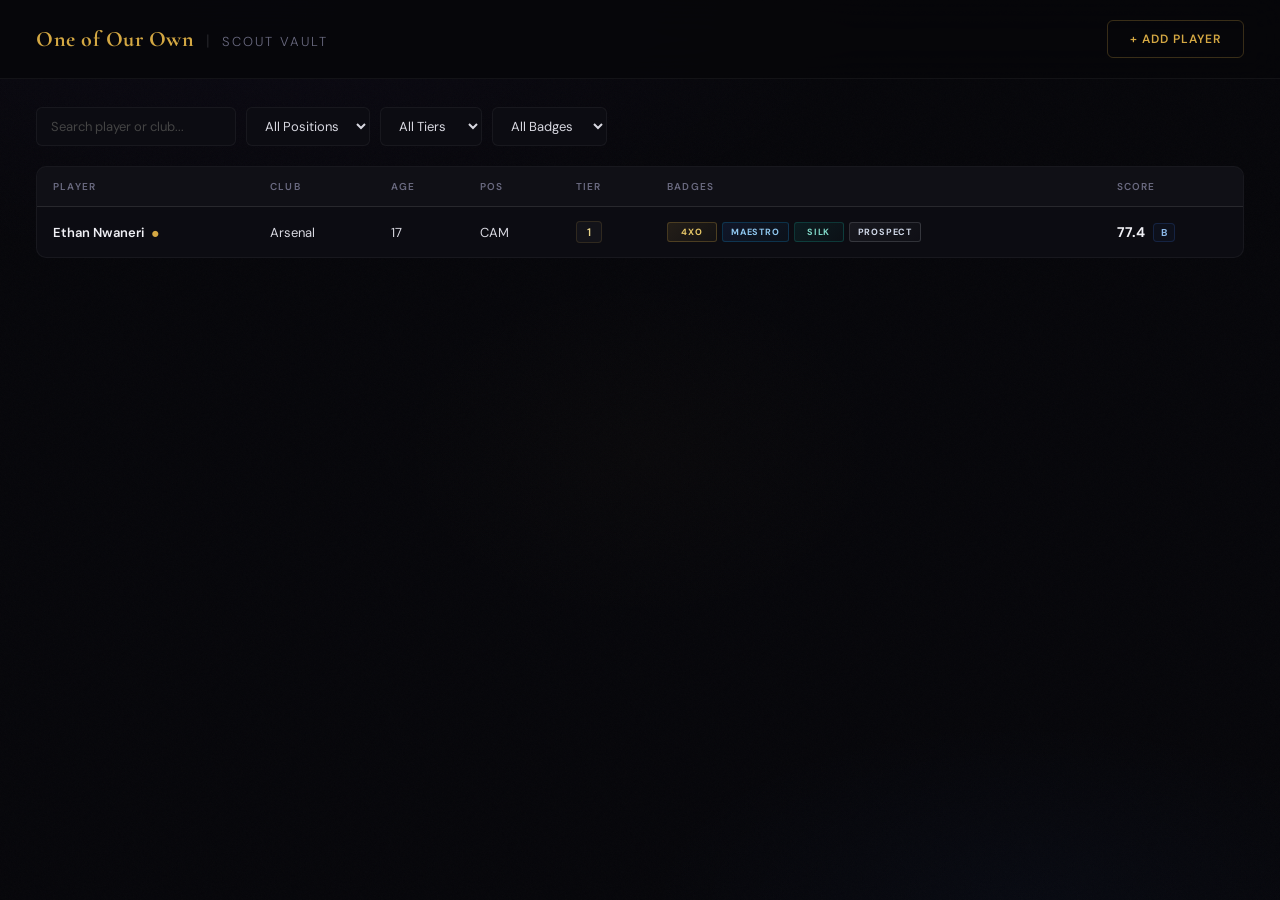
<file: public/index.html>
<!DOCTYPE html>
<html lang="en">
<head>
<meta charset="UTF-8">
<meta name="viewport" content="width=device-width, initial-scale=1.0">
<title>Scout Vault | One of Our Own</title>
<link rel="preconnect" href="https://fonts.googleapis.com">
<link href="https://fonts.googleapis.com/css2?family=Cormorant+Garamond:ital,wght@0,400;0,600;0,700;1,400&family=DM+Sans:wght@300;400;500;600;700&family=Noto+Serif+JP:wght@400;700&display=swap" rel="stylesheet">
<style>
*,*::before,*::after{box-sizing:border-box;margin:0;padding:0}
:root{--bg:#06060a;--surface:#0c0c12;--card:#0e0e16;--elevated:#121220;--text:#d8d8e0;--text-bright:#f0f0f5;--muted:#6a6a80;--line:rgba(255,255,255,0.05);--ground:#9a8465;--water:#3b7cf5;--fire:#e04040;--wind:#7890a8;--void:#8b5cf6;--gold:#d4a843;--warn:#e8a030}
html{scroll-behavior:smooth}
body{background:var(--bg);color:var(--text);font-family:'DM Sans',system-ui,sans-serif;min-height:100vh;overflow-x:hidden;-webkit-font-smoothing:antialiased}
body::before{content:'';position:fixed;inset:0;z-index:0;pointer-events:none;background:radial-gradient(ellipse 80% 50% at 20% 0%,rgba(139,92,246,.04) 0%,transparent 60%),radial-gradient(ellipse 60% 40% at 80% 100%,rgba(59,124,245,.03) 0%,transparent 50%),radial-gradient(ellipse 50% 50% at 50% 50%,rgba(212,168,67,.015) 0%,transparent 40%)}
body::after{content:'';position:fixed;inset:0;z-index:0;pointer-events:none;opacity:.025;background-image:url("data:image/svg+xml,%3Csvg viewBox='0 0 256 256' xmlns='http://www.w3.org/2000/svg'%3E%3Cfilter id='n'%3E%3CfeTurbulence type='fractalNoise' baseFrequency='0.9' numOctaves='4' stitchTiles='stitch'/%3E%3C/filter%3E%3Crect width='100%25' height='100%25' filter='url(%23n)'/%3E%3C/svg%3E");background-repeat:repeat;background-size:128px}
.app{position:relative;z-index:1}
.header{display:flex;justify-content:space-between;align-items:center;padding:20px 36px;border-bottom:1px solid var(--line);background:rgba(6,6,10,.85);backdrop-filter:blur(20px);position:sticky;top:0;z-index:50}
.header-brand{display:flex;align-items:baseline;gap:12px}
.header-title{font-family:'Cormorant Garamond',serif;font-weight:700;font-size:22px;color:var(--gold);letter-spacing:.5px}
.header-divider{opacity:.15;font-weight:300}
.header-subtitle{font-weight:300;font-size:13px;color:var(--muted);letter-spacing:2px;text-transform:uppercase}
.btn-add{background:transparent;border:1px solid rgba(212,168,67,.25);color:var(--gold);padding:10px 22px;border-radius:6px;font-weight:600;font-size:12px;letter-spacing:1px;text-transform:uppercase;cursor:pointer;transition:all .25s;font-family:inherit}
.btn-add:hover{background:rgba(212,168,67,.08);border-color:rgba(212,168,67,.45)}
.main{padding:28px 36px;max-width:1400px;margin:0 auto}
.filter-bar{display:flex;gap:10px;flex-wrap:wrap;margin-bottom:20px}
.filter-input,.filter-select{background:var(--surface);border:1px solid var(--line);border-radius:6px;padding:9px 14px;color:var(--text);font-size:13px;font-family:inherit;outline:none;transition:border .2s}
.filter-input:focus,.filter-select:focus{border-color:rgba(255,255,255,.12)}
.filter-input::placeholder{color:#444}.filter-input{min-width:200px}.filter-select{cursor:pointer}
.filter-select option{background:#111;color:#ddd}
.table-wrap{border:1px solid var(--line);border-radius:10px;overflow:hidden;background:var(--surface)}
.player-table{width:100%;border-collapse:collapse}
.player-table thead{background:rgba(255,255,255,.015)}
.player-table th{padding:13px 16px;text-align:left;font-weight:600;font-size:10px;letter-spacing:1.2px;text-transform:uppercase;color:var(--muted);border-bottom:1px solid var(--line);cursor:pointer;user-select:none;white-space:nowrap;transition:color .2s}
.player-table th:hover{color:var(--text)}
.player-table td{padding:14px 16px;border-bottom:1px solid var(--line);font-size:13px;vertical-align:middle}
.player-table tbody tr{cursor:pointer;transition:background .15s}
.player-table tbody tr:hover{background:rgba(255,255,255,.02)}
.player-table tbody tr:last-child td{border-bottom:0}
.player-table tbody tr.active-row{background:rgba(139,92,246,.04)}
.player-name{font-weight:600;color:var(--text-bright)}
.watchlist-dot{color:var(--gold);margin-left:8px;font-size:8px;vertical-align:middle}
.tier-chip{display:inline-block;padding:3px 10px;border-radius:4px;font-size:11px;font-weight:600;background:rgba(255,255,255,.03);border:1px solid var(--line);font-variant-numeric:tabular-nums}
.tier-1{color:#e8d48a;border-color:rgba(212,168,67,.15)}.tier-2{color:#b8aae0;border-color:rgba(139,92,246,.12)}.tier-3{color:#90d0a8;border-color:rgba(5,150,105,.12)}.tier-4{color:#8cb8e8;border-color:rgba(59,124,245,.12)}.tier-5{color:#d8a8a8;border-color:rgba(220,64,64,.12)}
.score-chip{display:inline-flex;align-items:center;gap:8px;font-variant-numeric:tabular-nums}
.score-num{font-weight:700;font-size:14px;color:var(--text-bright)}
.grade{display:inline-block;min-width:20px;text-align:center;padding:2px 7px;border-radius:4px;font-size:10px;font-weight:700;letter-spacing:.5px;border:1px solid var(--line)}
.grade.S{color:#e8d48a;border-color:rgba(212,168,67,.25);background:rgba(212,168,67,.06)}.grade.A{color:#c4b5fd;border-color:rgba(139,92,246,.2);background:rgba(139,92,246,.05)}.grade.B{color:#8cb8e8;border-color:rgba(59,124,245,.18);background:rgba(59,124,245,.04)}.grade.C{color:#90d0a8;border-color:rgba(5,150,105,.18);background:rgba(5,150,105,.04)}.grade.D{color:#888;border-color:#2a2a2a}.grade.E{color:#d8a8a8;border-color:rgba(220,64,64,.18);background:rgba(220,64,64,.04)}
.badge-row{display:flex;flex-wrap:wrap;gap:5px;align-items:center}.no-badges{color:#333;font-size:12px}
.badge{display:inline-flex;align-items:center;justify-content:center;min-width:50px;height:20px;padding:0 8px;border-radius:3px;font-size:9px;font-weight:700;letter-spacing:.8px;text-transform:uppercase;position:relative;overflow:hidden;border:1px solid rgba(255,255,255,.08);background:rgba(255,255,255,.03);white-space:nowrap}
.badge::after{content:'';position:absolute;top:-50%;left:-80%;width:50%;height:250%;transform:rotate(25deg);pointer-events:none}
.badge-4xo{background:linear-gradient(135deg,rgba(212,168,67,.12),rgba(212,168,67,.04));border-color:rgba(212,168,67,.25);color:#e8c868}
.badge-elite{background:linear-gradient(135deg,rgba(139,92,246,.12),rgba(139,92,246,.04));border-color:rgba(139,92,246,.25);color:#c4b0f8}
.badge-gem{background:linear-gradient(135deg,rgba(5,150,105,.12),rgba(5,150,105,.04));border-color:rgba(5,150,105,.25);color:#80e8c0}
.badge-engine{background:linear-gradient(135deg,rgba(224,64,64,.12),rgba(224,64,64,.04));border-color:rgba(224,64,64,.2);color:#f0a0a0}
.badge-maestro{background:linear-gradient(135deg,rgba(59,124,245,.1),rgba(14,165,233,.04));border-color:rgba(14,165,233,.22);color:#90c8f0}
.badge-prospect{background:linear-gradient(135deg,rgba(226,232,240,.06),rgba(200,210,225,.02));border-color:rgba(226,232,240,.15);color:#d0d8e8}
.badge-wall{background:linear-gradient(135deg,rgba(71,85,105,.14),rgba(71,85,105,.04));border-color:rgba(148,163,184,.15);color:#b0b8c8}
.badge-silk{background:linear-gradient(135deg,rgba(20,184,166,.1),rgba(20,184,166,.03));border-color:rgba(20,184,166,.22);color:#80d8c8}
@keyframes shimmer{0%{transform:translateX(-200%) rotate(25deg);opacity:0}25%{opacity:.8}65%{opacity:.15}100%{transform:translateX(250%) rotate(25deg);opacity:0}}
@keyframes glow{0%,100%{box-shadow:0 0 0 transparent}50%{box-shadow:0 0 18px rgba(139,92,246,.18)}}
@keyframes ember{0%,100%{box-shadow:0 0 0 transparent}50%{box-shadow:0 0 14px rgba(224,64,64,.18)}}
@keyframes hueShift{0%{filter:hue-rotate(0)}50%{filter:hue-rotate(14deg)}100%{filter:hue-rotate(0)}}
@keyframes sparkle{0%,100%{opacity:.1}50%{opacity:.65}}
@keyframes metal{0%{filter:brightness(1)}50%{filter:brightness(1.18)}100%{filter:brightness(1)}}
.badge-4xo::after{background:linear-gradient(90deg,transparent,rgba(255,255,255,.55),transparent);animation:shimmer 3s ease-in-out infinite .5s}
.badge-gem::after{background:linear-gradient(90deg,transparent,rgba(255,255,255,.4),transparent);animation:shimmer 3.5s ease-in-out infinite 1s}
.badge-elite{animation:glow 2.8s ease-in-out infinite}.badge-engine{animation:ember 2.2s ease-in-out infinite}
.badge-maestro{animation:hueShift 4.5s ease-in-out infinite}.badge-silk{animation:hueShift 3.8s ease-in-out infinite}
.badge-wall{animation:metal 3.2s ease-in-out infinite}
.badge-prospect::after{background:radial-gradient(circle at 35% 40%,rgba(255,255,255,.6),transparent 50%);animation:sparkle 2.8s ease-in-out infinite}
.empty-state{text-align:center;padding:100px 20px}
.empty-kanji{font-family:'Noto Serif JP',serif;font-size:64px;opacity:.06;margin-bottom:16px;letter-spacing:24px}
.empty-quote{font-family:'Cormorant Garamond',serif;font-size:20px;font-style:italic;opacity:.35;max-width:380px;margin:0 auto;line-height:1.6}
.empty-cta{margin-top:12px;opacity:.2;font-size:13px}
.detail-panel{position:fixed;right:0;top:0;bottom:0;width:460px;background:rgba(8,8,14,.96);border-left:1px solid var(--line);overflow-y:auto;padding:24px;transform:translateX(100%);transition:transform .3s cubic-bezier(.4,0,.2,1);z-index:100;backdrop-filter:blur(16px)}
.detail-panel.open{transform:translateX(0)}
.detail-panel::before{content:'';position:absolute;top:0;left:0;right:0;height:200px;background:radial-gradient(ellipse at 50% -20%,rgba(139,92,246,.04),transparent 70%);pointer-events:none}
.detail-close{position:sticky;top:0;float:right;background:transparent;border:0;color:var(--muted);font-size:18px;cursor:pointer;width:32px;height:32px;display:flex;align-items:center;justify-content:center;border-radius:6px;transition:all .2s;z-index:10}
.detail-close:hover{color:#fff;background:rgba(255,255,255,.05)}
.detail-header{position:relative;margin-bottom:20px;padding-top:8px}
.detail-name{font-family:'Cormorant Garamond',serif;font-size:28px;font-weight:700;color:var(--text-bright);margin-bottom:6px}
.detail-meta{color:var(--muted);font-size:12px;margin-bottom:8px;line-height:1.6}
.detail-tier{margin-bottom:10px}.detail-badges{margin-bottom:4px}.detail-badges .badge{height:22px;font-size:10px}
.section{border:1px solid var(--line);border-radius:8px;padding:16px;margin-top:16px;background:rgba(255,255,255,.01)}
.section-title{display:flex;align-items:baseline;gap:10px;font-weight:600;font-size:13px;letter-spacing:.3px;margin-bottom:12px;color:var(--text)}
.kanji{font-family:'Noto Serif JP',serif;font-size:20px;line-height:1}
.section .muted{color:var(--muted);font-size:12px;margin-left:auto;font-weight:500}
.scores-grid{display:grid;grid-template-columns:repeat(4,1fr);gap:1px;background:var(--line);border-radius:6px;overflow:hidden}
.score-block{background:var(--surface);padding:14px 8px;text-align:center}
.score-label{font-size:9px;color:var(--muted);text-transform:uppercase;letter-spacing:1px;margin-bottom:6px}
.score-value{font-size:22px;font-weight:700;color:var(--text-bright);font-variant-numeric:tabular-nums}
.score-value .grade{font-size:18px;padding:0;border:0;background:transparent}
.radar-wrap{display:flex;justify-content:center;padding:8px 0}canvas{max-width:100%}
.attr-group{margin-top:4px}
.attr-row{display:grid;grid-template-columns:100px 1fr 30px;gap:10px;align-items:center;margin:5px 0}
.attr-name{font-size:11px;color:#777;letter-spacing:.2px}
.attr-val{font-size:11px;color:#999;text-align:right;font-variant-numeric:tabular-nums;font-weight:600}
.bar{height:4px;border-radius:99px;background:rgba(255,255,255,.03);overflow:hidden}
.bar>span{display:block;height:100%;border-radius:99px;transition:width .5s cubic-bezier(.4,0,.2,1)}
.el-ground .bar>span{background:linear-gradient(90deg,var(--ground),rgba(154,132,101,.15))}
.el-water .bar>span{background:linear-gradient(90deg,var(--water),rgba(59,124,245,.15))}
.el-fire .bar>span{background:linear-gradient(90deg,var(--fire),rgba(224,64,64,.15))}
.el-wind .bar>span{background:linear-gradient(90deg,var(--wind),rgba(120,144,168,.15))}
.el-void .bar>span{background:linear-gradient(90deg,var(--void),rgba(139,92,246,.15))}
.attr-unverified .attr-name{color:var(--warn)}.attr-unverified .attr-name::after{content:' ?';font-size:9px;font-weight:700;opacity:.7}
.attr-unverified .bar>span{background:repeating-linear-gradient(90deg,rgba(232,160,48,.3) 0px,rgba(232,160,48,.3) 4px,transparent 4px,transparent 8px)!important}
.attr-unverified .attr-val{color:var(--warn)}
.evidence-block{margin-top:10px;padding:10px 12px;border-radius:6px;background:rgba(255,255,255,.015);border:1px solid var(--line)}
.evidence-match{font-size:11px;color:var(--muted);margin-bottom:6px}.evidence-match strong{color:var(--text)}
.evidence-stats{display:flex;flex-wrap:wrap;gap:12px}
.evidence-stat{font-size:11px}.evidence-stat .ev-label{color:var(--muted);font-size:9px;text-transform:uppercase;letter-spacing:.5px}.evidence-stat .ev-val{color:var(--text-bright);font-weight:600;font-size:14px;font-variant-numeric:tabular-nums}
.scout-notes-text{font-size:12px;color:#999;line-height:1.8;white-space:pre-wrap}
.detail-actions{display:flex;gap:8px;margin-top:20px;padding-top:16px;border-top:1px solid var(--line)}
.detail-actions button{flex:1;padding:10px;border-radius:6px;border:1px solid var(--line);background:transparent;color:var(--muted);font-weight:600;font-size:11px;letter-spacing:.5px;text-transform:uppercase;cursor:pointer;transition:all .2s;font-family:inherit}
.detail-actions button:hover{color:var(--text);border-color:rgba(255,255,255,.12);background:rgba(255,255,255,.02)}
.btn-delete:hover{color:#e88!important;border-color:rgba(224,64,64,.2)!important;background:rgba(224,64,64,.04)!important}
.modal-overlay{position:fixed;inset:0;background:rgba(0,0,0,.7);display:flex;align-items:center;justify-content:center;z-index:200;backdrop-filter:blur(6px)}
.modal{width:min(900px,94vw);background:var(--surface);border:1px solid var(--line);border-radius:12px;overflow:hidden;max-height:90vh;display:flex;flex-direction:column}
.modal-header{display:flex;justify-content:space-between;align-items:center;padding:16px 24px;border-bottom:1px solid var(--line)}
.modal-header h2{font-family:'Cormorant Garamond',serif;font-size:20px;font-weight:600;color:var(--text-bright)}
.modal-close{background:transparent;border:0;color:var(--muted);font-size:20px;cursor:pointer;padding:4px}.modal-close:hover{color:#fff}
.modal-body{padding:20px 24px;overflow-y:auto;flex:1}
.modal-footer{padding:14px 24px;border-top:1px solid var(--line);display:flex;gap:10px;justify-content:flex-end}
.btn-save,.btn-cancel{padding:10px 24px;border-radius:6px;cursor:pointer;font-weight:600;font-size:12px;letter-spacing:.5px;text-transform:uppercase;border:1px solid var(--line);font-family:inherit;transition:all .2s}
.btn-save{background:rgba(212,168,67,.08);border-color:rgba(212,168,67,.25);color:var(--gold)}.btn-save:hover{background:rgba(212,168,67,.14);border-color:rgba(212,168,67,.4)}
.btn-cancel{background:transparent;color:var(--muted)}.btn-cancel:hover{color:var(--text);border-color:rgba(255,255,255,.1)}
.form-section{margin-bottom:24px;padding-bottom:20px;border-bottom:1px solid var(--line)}.form-section:last-child{border-bottom:0;margin-bottom:0}
.form-section-title{display:flex;align-items:baseline;gap:8px;font-size:14px;font-weight:600;margin-bottom:16px;color:var(--text-bright)}
.el-form-section{border:1px solid var(--line);border-radius:8px;padding:16px;margin-bottom:16px;background:rgba(255,255,255,.008);transition:border-color .3s}
.form-grid{display:grid;grid-template-columns:1fr 1fr;gap:14px}
.form-field{display:flex;flex-direction:column;gap:5px}
.form-field label{font-size:10px;color:var(--muted);text-transform:uppercase;letter-spacing:.8px;font-weight:500}
.form-field.full-width{grid-column:1/-1}
.input,textarea{width:100%;padding:10px 12px;border-radius:6px;border:1px solid var(--line);background:var(--bg);color:var(--text);font-size:13px;font-family:inherit;outline:none;transition:border .2s}
.input:focus,textarea:focus{border-color:rgba(255,255,255,.12)}
.textarea{resize:vertical;min-height:60px}select.input{cursor:pointer}select.input option{background:#0a0a0f;color:#ddd}
.slider-grid{display:flex;flex-direction:column;gap:10px}
.slider-row{display:grid;grid-template-columns:100px 1fr 30px;gap:12px;align-items:center;transition:opacity .2s}
.slider-label{font-size:11px;color:#777;transition:color .2s}.slider-val{font-size:11px;color:#999;text-align:right;font-variant-numeric:tabular-nums;font-weight:600;transition:color .2s}
.slider-row.unverified .slider-label{color:var(--warn)}.slider-row.unverified .slider-label::after{content:' ?';font-weight:700;font-size:10px}
.slider-row.unverified .slider-val{color:var(--warn)}
.slider-row.high-rated .slider-label{color:var(--text-bright)}.slider-row.high-rated .slider-val{color:var(--text-bright);font-weight:700}
input[type="range"]{-webkit-appearance:none;appearance:none;width:100%;height:4px;border-radius:99px;background:rgba(255,255,255,.04);outline:none;cursor:pointer}
input[type="range"]::-webkit-slider-thumb{-webkit-appearance:none;width:14px;height:14px;border-radius:50%;background:var(--text);border:2px solid var(--bg);cursor:pointer;transition:transform .1s;box-shadow:0 0 8px rgba(0,0,0,.4)}
input[type="range"]::-webkit-slider-thumb:hover{transform:scale(1.2)}
.evidence-form{margin-top:12px;padding:14px;border-radius:6px;background:rgba(212,168,67,.03);border:1px solid rgba(212,168,67,.12);animation:fadeIn .3s ease}
.evidence-form-title{font-size:10px;font-weight:700;color:var(--gold);text-transform:uppercase;letter-spacing:1px;margin-bottom:10px}
.evidence-form-title::before{content:'⚡ '}
.ev-match-row{display:grid;grid-template-columns:1fr 1fr;gap:10px;margin-bottom:10px}
.ev-stats-row{display:grid;grid-template-columns:repeat(auto-fill,minmax(100px,1fr));gap:8px}
.evidence-form .input{font-size:12px;padding:8px 10px;background:rgba(0,0,0,.3);border-color:rgba(212,168,67,.1)}
.evidence-form label{font-size:9px;color:var(--gold);opacity:.7}
.notes-preview{margin-top:16px;padding:16px;border-radius:8px;border:1px solid var(--line);background:rgba(255,255,255,.01)}
.notes-preview-title{font-size:10px;font-weight:700;color:var(--muted);text-transform:uppercase;letter-spacing:1px;margin-bottom:10px}
.notes-preview-title::before{content:'✦ '}
.notes-preview-text{font-size:12px;color:#888;line-height:1.8;white-space:pre-wrap}
@keyframes fadeIn{from{opacity:0;transform:translateY(6px)}to{opacity:1;transform:translateY(0)}}
@keyframes fadeUp{from{opacity:0;transform:translateY(12px)}to{opacity:1;transform:translateY(0)}}
.header{animation:fadeUp .5s ease both}.filter-bar{animation:fadeUp .5s ease .1s both}.table-wrap{animation:fadeUp .5s ease .2s both}
@media(max-width:900px){.main{padding:16px}.header{padding:16px}.detail-panel{width:100%}.modal{width:96vw}.form-grid{grid-template-columns:1fr}.scores-grid{grid-template-columns:repeat(2,1fr)}.filter-bar{flex-direction:column}}
::-webkit-scrollbar{width:6px}::-webkit-scrollbar-track{background:transparent}::-webkit-scrollbar-thumb{background:rgba(255,255,255,.06);border-radius:3px}
</style>
</head>
<body>
<div class="app">
  <header class="header"><div class="header-brand"><span class="header-title">One of Our Own</span><span class="header-divider">|</span><span class="header-subtitle">Scout Vault</span></div><button class="btn-add" id="btnAddPlayer">+ Add Player</button></header>
  <main class="main">
    <div class="filter-bar"><input type="text" id="filterSearch" class="filter-input" placeholder="Search player or club..."><select id="filterPosition" class="filter-select"><option value="">All Positions</option><option>GK</option><option>CB</option><option>LB</option><option>RB</option><option>CDM</option><option>DM</option><option>CM</option><option>CAM</option><option>AM</option><option>LM</option><option>RM</option><option>LW</option><option>RW</option><option>CF</option><option>ST</option></select><select id="filterTier" class="filter-select"><option value="">All Tiers</option><option value="1">🏆 Tier 1</option><option value="2">🥈 Tier 2</option><option value="3">🥉 Tier 3</option><option value="4">🎯 Tier 4</option><option value="5">⭐ Tier 5</option></select><select id="filterBadge" class="filter-select"><option value="">All Badges</option><option>4xO</option><option>ELITE</option><option>GEM</option><option>ENGINE</option><option>MAESTRO</option><option>WALL</option><option>SILK</option><option>PROSPECT</option></select></div>
    <div class="table-wrap"><table class="player-table"><thead><tr><th data-sort="name">Player</th><th data-sort="club">Club</th><th data-sort="age">Age</th><th data-sort="position">Pos</th><th data-sort="tier">Tier</th><th>Badges</th><th data-sort="adjustedScore">Score</th></tr></thead><tbody id="playerTableBody"></tbody></table><div class="empty-state" id="emptyState" style="display:none"><div class="empty-kanji">地 水 火 風 空</div><p class="empty-quote">"From one thing, know ten thousand things."</p><p class="empty-cta">Begin scouting.</p></div></div>
    <div class="detail-panel" id="detailPanel"><button class="detail-close" id="detailClose">✕</button><div id="detailContent"></div></div>
  </main>
  <div class="modal-overlay" id="modalOverlay" style="display:none"><div class="modal"><div class="modal-header"><h2 id="modalTitle">Add Player</h2><button class="modal-close" id="modalClose">✕</button></div><div class="modal-body" id="modalBody"></div><div class="modal-footer"><button class="btn-save" id="btnSave">Save Player</button><button class="btn-cancel" id="btnCancel">Cancel</button></div></div></div>
</div>
<script>
const TIER_MULT={1:1.0,2:0.92,3:0.85,4:0.78,5:0.72};
const EL_KEYS={ground:['pace','acceleration','strength','stamina','agility','jumping'],water:['passing','technique','ballControl','dribbling','finishing','longBalls'],fire:['workRate','pressing','tackling','determination','aggression','composure'],wind:['vision','creativity','awareness','decision','crossing','keyPasses'],void:['talent','ceiling','footballIQ','adaptability','mentality','growth']};
const EL_LABEL={ground:{name:'Ground',kanji:'地',colour:'#9a8465'},water:{name:'Water',kanji:'水',colour:'#3b7cf5'},fire:{name:'Fire',kanji:'火',colour:'#e04040'},wind:{name:'Wind',kanji:'風',colour:'#7890a8'},void:{name:'Void',kanji:'空',colour:'#8b5cf6'}};
const AN={pace:'Pace',acceleration:'Acceleration',strength:'Strength',stamina:'Stamina',agility:'Agility',jumping:'Jumping',passing:'Passing',technique:'Technique',ballControl:'Ball Control',dribbling:'Dribbling',finishing:'Finishing',longBalls:'Long Balls',workRate:'Work Rate',pressing:'Pressing',tackling:'Tackling',determination:'Determination',aggression:'Aggression',composure:'Composure',vision:'Vision',creativity:'Creativity',awareness:'Awareness',decision:'Decision Making',crossing:'Crossing',keyPasses:'Key Passes',talent:'Talent',ceiling:'Ceiling',footballIQ:'Football IQ',adaptability:'Adaptability',mentality:'Mentality',growth:'Growth'};
const BADGE_ORDER=['4xO','ELITE','GEM','ENGINE','MAESTRO','WALL','SILK','PROSPECT'];
const BADGE_META={'4xO':{css:'badge-4xo',tip:'Academy product'},'ELITE':{css:'badge-elite',tip:'Adjusted 85+'},'GEM':{css:'badge-gem',tip:'Lower league gem'},'ENGINE':{css:'badge-engine',tip:'Fire 80+'},'MAESTRO':{css:'badge-maestro',tip:'Wind 80+'},'WALL':{css:'badge-wall',tip:'Ground 80+'},'SILK':{css:'badge-silk',tip:'Water 80+'},'PROSPECT':{css:'badge-prospect',tip:'Void 80+ & ≤21'}};
const TIER_LABEL={1:'🏆 Tier 1',2:'🥈 Tier 2',3:'🥉 Tier 3',4:'🎯 Tier 4',5:'⭐ Tier 5'};
const POSITIONS=['GK','CB','LB','RB','CDM','DM','CM','CAM','AM','LM','RM','LW','RW','CF','ST'];
const EV_FIELDS={ground:['Distance (km)','Sprints','Top Speed','Aerial Won','Duels Won'],water:['Passes','Pass %','Dribbles','Shots on Target','Goals','Assists'],fire:['Tackles Won','Interceptions','Pressures','Recoveries','Duels Won %'],wind:['Chances Created','Key Passes','Through Balls','Assists','xA'],void:['Minutes','Apps (Season)','Competition','Age at Debut','Growth Notes']};

function elAvg(p,el){const ks=EL_KEYS[el],a=p[el];if(!a)return 0;const valid=ks.filter(k=>(+a[k])>1);if(!valid.length)return 0;return Math.round(valid.reduce((s,k)=>s+(+a[k]),0)/valid.length*10)/10}
function computeAll(p){
  const es={};for(const e of Object.keys(EL_KEYS))es[e]=elAvg(p,e);
  const raw=Math.round(Object.values(es).reduce((a,b)=>a+b,0)/5*10)/10;
  const adj=Math.round(raw*(TIER_MULT[p.tier]||1)*10)/10;
  const gr=s=>s>=90?'S':s>=80?'A':s>=70?'B':s>=60?'C':s>=50?'D':'E';
  const bR=[];
  if(p.academy)bR.push('4xO');if(adj>=85)bR.push('ELITE');
  if([3,4,5].includes(+p.tier)&&adj>=70)bR.push('GEM');
  if(es.fire>=80)bR.push('ENGINE');if(es.wind>=80)bR.push('MAESTRO');
  if(es.ground>=80)bR.push('WALL');if(es.water>=80)bR.push('SILK');
  if(es.void>=80&&+p.age<=21)bR.push('PROSPECT');
  // Count unverified
  let uvCount=0;for(const el of Object.keys(EL_KEYS))for(const k of EL_KEYS[el])if(p[el]&&+p[el][k]<=1)uvCount++;
  return{elementScores:es,rawScore:raw,adjustedScore:adj,localGrade:gr(raw),worldGrade:gr(adj),badges:BADGE_ORDER.filter(b=>bR.includes(b)),unverifiedCount:uvCount};
}

// Auto-generate scout notes
function genNotes(p){
  const c=computeAll(p);const es=c.elementScores;const L=[];
  const posT={GK:'goalkeeper',CB:'centre-back',LB:'left-back',RB:'right-back',CDM:'holding midfielder',DM:'defensive midfielder',CM:'central midfielder',CAM:'attacking midfielder',AM:'attacking midfielder',LM:'left midfielder',RM:'right midfielder',LW:'left winger',RW:'right winger',CF:'centre-forward',ST:'striker'};
  const elDesc={ground:'physical foundation',water:'technical ability',fire:'fighting spirit',wind:'game intelligence',void:'potential ceiling'};
  const type=posT[p.position]||p.position;
  const sorted=Object.entries(es).sort((a,b)=>b[1]-a[1]);
  const strongest=sorted[0],weakest=sorted[sorted.length-1];
  // Opening
  if(c.adjustedScore>=85)L.push(`Elite-level ${type}. Exceptional across multiple dimensions.`);
  else if(c.adjustedScore>=75)L.push(`Strong ${type} with clear qualities at this level.`);
  else if(c.adjustedScore>=65)L.push(`Capable ${type} with areas of promise and room to develop.`);
  else L.push(`Developing ${type}. Needs further observation.`);
  // Strongest
  if(strongest[1]>=70)L.push(`\nPrimary strength is ${elDesc[strongest[0]]} (${EL_LABEL[strongest[0]].name}: ${strongest[1]}).`);
  // Standouts
  const so=[];for(const el of Object.keys(EL_KEYS))for(const k of EL_KEYS[el]){const v=p[el]&&+p[el][k];if(v>=85)so.push({n:AN[k],v,el})}
  so.sort((a,b)=>b.v-a.v);
  if(so.length)L.push(`Standout attributes: ${so.slice(0,6).map(s=>`${s.n} (${s.v})`).join(', ')}.`);
  // Weakest
  if(weakest[1]<65)L.push(`\n${EL_LABEL[weakest[0]].name} (${weakest[1]}) is the weakest ring — ${elDesc[weakest[0]]} needs development.`);
  // Unverified
  const uv=[];for(const el of Object.keys(EL_KEYS))for(const k of EL_KEYS[el])if(p[el]&&+p[el][k]<=1)uv.push(AN[k]);
  if(uv.length)L.push(`\n⚠ NEEDS WATCHING: ${uv.join(', ')}. Insufficient data — observe again.`);
  // Badges
  if(c.badges.length)L.push(`\nBadges: ${c.badges.join(' · ')}`);
  if(p.academy)L.push(`Academy product — One of Our Own.`);
  // Age
  if(+p.age<=18&&es.void>=80)L.push(`\nAt ${p.age}, the ceiling is significant. Void scores suggest generational potential.`);
  else if(+p.age<=21)L.push(`\nStill only ${p.age} — trajectory matters more than the snapshot.`);
  else if(+p.age>=30)L.push(`\nAt ${p.age}, this is the finished article. Peak window.`);
  // Tier
  if([3,4,5].includes(+p.tier)&&c.adjustedScore>=65)L.push(`Currently at ${TIER_LABEL[p.tier]} — if these numbers hold at a higher level, serious prospect.`);
  return L.join('\n');
}

// Storage
const SKEY='4xo_vault_v4';
const DEMO={id:'ethan-nwaneri-001',name:'Ethan Nwaneri',club:'Arsenal',age:17,position:'CAM',academy:true,nationality:'English',height:177,preferredFoot:'Right',tier:1,watchlist:true,imageURL:'',currentValue:'£40m',
  ground:{pace:72,acceleration:75,strength:58,stamina:68,agility:82,jumping:55},
  water:{passing:84,technique:88,ballControl:86,dribbling:83,finishing:74,longBalls:72},
  fire:{workRate:73,pressing:70,tackling:52,determination:78,aggression:60,composure:80},
  wind:{vision:85,creativity:88,awareness:82,decision:79,crossing:70,keyPasses:84},
  void:{talent:92,ceiling:94,footballIQ:85,adaptability:82,mentality:80,growth:90},
  matches:[],evidence:{},scoutNotes:'',dateAdded:'2026-03-14T00:00:00Z',lastUpdated:'2026-03-14T00:00:00Z'};
DEMO.scoutNotes=genNotes(DEMO);

const DB={
  _l(){try{const r=localStorage.getItem(SKEY);return r?JSON.parse(r):null}catch(e){return null}},
  _s(d){localStorage.setItem(SKEY,JSON.stringify(d))},
  gp(){const d=this._l();return d?d.players:[]},
  sp(ps){this._s({players:ps,saved:new Date().toISOString()})},
  add(p){const ps=this.gp();p.id=p.id||'p-'+Date.now()+'-'+Math.random().toString(36).substr(2,6);p.dateAdded=new Date().toISOString();p.lastUpdated=p.dateAdded;ps.push(p);this.sp(ps);return p},
  upd(id,u){const ps=this.gp();const i=ps.findIndex(p=>p.id===id);if(i<0)return;ps[i]={...ps[i],...u,lastUpdated:new Date().toISOString()};this.sp(ps);return ps[i]},
  del(id){this.sp(this.gp().filter(p=>p.id!==id))},
  get(id){return this.gp().find(p=>p.id===id)||null},
  seed(){if(!this._l())this.sp([DEMO])},
  exp(){return JSON.stringify({players:this.gp()},null,2)},
  imp(t){try{const o=JSON.parse(t);if(o.players){this.sp(o.players);return true}}catch(e){}return false}
};

// App
(function(){
let players=[],selectedId=null,sortKey='adjustedScore',sortDir=-1,editingId=null;
const $=id=>document.getElementById(id);
const $tb=$('playerTableBody'),$empty=$('emptyState'),$dp=$('detailPanel'),$dc=$('detailContent'),$mo=$('modalOverlay'),$mb=$('modalBody'),$mt=$('modalTitle');
function esc(s){if(!s)return'';const d=document.createElement('div');d.textContent=s;return d.innerHTML}
function bdg(bs){if(!bs||!bs.length)return'<span class="no-badges">—</span>';return bs.map(b=>{const m=BADGE_META[b];return m?`<span class="badge ${m.css}" title="${m.tip}">${b}</span>`:''}).join('')}

function init(){DB.seed();load();renderTable();bind()}
function load(){players=DB.gp().map(p=>({...p,...computeAll(p)}))}

function renderTable(){
  let list=players.slice();
  const s=($('filterSearch').value||'').toLowerCase(),fp=$('filterPosition').value,ft=$('filterTier').value,fb=$('filterBadge').value;
  if(s)list=list.filter(p=>p.name.toLowerCase().includes(s)||p.club.toLowerCase().includes(s));
  if(fp)list=list.filter(p=>p.position===fp);if(ft)list=list.filter(p=>+p.tier===+ft);
  if(fb)list=list.filter(p=>p.badges&&p.badges.includes(fb));
  list.sort((a,b)=>{let va=a[sortKey],vb=b[sortKey];if(typeof va==='string'){va=va.toLowerCase();vb=(vb||'').toLowerCase()}return va<vb?-sortDir:va>vb?sortDir:0});
  if(!list.length){$tb.innerHTML='';$empty.style.display='block';return}
  $empty.style.display='none';
  $tb.innerHTML=list.map(p=>`<tr data-id="${p.id}" class="${p.id===selectedId?'active-row':''}">
    <td class="col-player"><span class="player-name">${esc(p.name)}</span>${p.watchlist?'<span class="watchlist-dot">●</span>':''}${p.unverifiedCount?`<span style="color:var(--warn);font-size:9px;margin-left:6px" title="${p.unverifiedCount} unverified">${p.unverifiedCount}?</span>`:''}</td>
    <td>${esc(p.club)}</td><td>${p.age}</td><td>${p.position}</td>
    <td><span class="tier-chip tier-${p.tier}">${p.tier}</span></td>
    <td><div class="badge-row">${bdg(p.badges)}</div></td>
    <td><span class="score-chip"><span class="score-num">${p.adjustedScore}</span><span class="grade ${p.worldGrade}">${p.worldGrade}</span></span></td>
  </tr>`).join('');
}

function openDetail(id){
  const p=players.find(x=>x.id===id);if(!p)return;selectedId=id;renderTable();
  $dc.innerHTML=`
    <div class="detail-header"><h2 class="detail-name">${esc(p.name)}</h2>
    <div class="detail-meta">${esc(p.club)} · ${p.age} · ${p.position}${p.nationality?' · '+esc(p.nationality):''}${p.height?' · '+p.height+'cm':''}${p.preferredFoot?' · '+p.preferredFoot:''}${p.currentValue?' · '+esc(p.currentValue):''}</div>
    <div class="detail-tier"><span class="tier-chip tier-${p.tier}">${TIER_LABEL[p.tier]}</span></div>
    <div class="badge-row detail-badges">${bdg(p.badges)}</div></div>
    <div class="section"><div class="section-title"><span class="kanji" style="color:var(--void)">五輪</span>Five Rings</div><div class="radar-wrap"><canvas id="radarCanvas" width="340" height="340"></canvas></div></div>
    <div class="section"><div class="scores-grid">
      <div class="score-block"><div class="score-label">Raw</div><div class="score-value">${p.rawScore}</div></div>
      <div class="score-block"><div class="score-label">Adjusted</div><div class="score-value">${p.adjustedScore}</div></div>
      <div class="score-block"><div class="score-label">Local</div><div class="score-value"><span class="grade ${p.localGrade}">${p.localGrade}</span></div></div>
      <div class="score-block"><div class="score-label">World</div><div class="score-value"><span class="grade ${p.worldGrade}">${p.worldGrade}</span></div></div>
    </div></div>
    ${['ground','water','fire','wind','void'].map(el=>{const L=EL_LABEL[el];const ev=p.evidence&&p.evidence[el];return`
      <div class="section"><div class="section-title"><span class="kanji" style="color:${L.colour}">${L.kanji}</span><span>${L.name}</span><span class="muted">${p.elementScores[el]}</span></div>
      <div class="attr-group el-${el}">${EL_KEYS[el].map(k=>{const v=(p[el]&&p[el][k])||0;const uv=+v<=1;return`<div class="attr-row${uv?' attr-unverified':''}"><span class="attr-name">${AN[k]}</span><div class="bar"><span style="width:${Math.max(v,1)}%"></span></div><span class="attr-val">${uv?'?':v}</span></div>`}).join('')}</div>
      ${ev&&ev.match?`<div class="evidence-block"><div class="evidence-match">Evidence: <strong>${esc(ev.match)}</strong>${ev.date?' — '+esc(ev.date):''}</div>${Object.entries(ev.stats||{}).filter(([,v])=>v).length?`<div class="evidence-stats">${Object.entries(ev.stats).filter(([,v])=>v).map(([k,v])=>`<div class="evidence-stat"><div class="ev-label">${esc(k)}</div><div class="ev-val">${esc(v)}</div></div>`).join('')}</div>`:''}</div>`:''}</div>`}).join('')}
    <div class="section"><div class="section-title">Scout Report</div><p class="scout-notes-text">${esc(p.scoutNotes||'')}</p></div>
    <div class="detail-actions"><button class="btn-edit" data-id="${p.id}">Edit</button><button class="btn-export-single" data-id="${p.id}">Export</button><button class="btn-delete" data-id="${p.id}">Delete</button></div>`;
  $dp.classList.add('open');requestAnimationFrame(()=>drawRadar(p));
}
function closeDetail(){$dp.classList.remove('open');selectedId=null;renderTable()}

function drawRadar(p){
  const c=document.getElementById('radarCanvas');if(!c)return;const ctx=c.getContext('2d'),W=c.width,H=c.height,cx=W/2,cy=H/2,R=Math.min(cx,cy)-42;
  const els=['ground','water','fire','wind','void'],scores=els.map(e=>p.elementScores[e]||0);ctx.clearRect(0,0,W,H);
  function pt(i,s){const a=-Math.PI/2+i*2*Math.PI/5;return{x:cx+Math.cos(a)*R*s,y:cy+Math.sin(a)*R*s}}
  [.25,.5,.75,1].forEach(s=>{ctx.beginPath();for(let i=0;i<5;i++){const q=pt(i,s);i?ctx.lineTo(q.x,q.y):ctx.moveTo(q.x,q.y)}ctx.closePath();ctx.strokeStyle='rgba(255,255,255,.04)';ctx.lineWidth=1;ctx.stroke()});
  els.forEach((el,i)=>{const end=pt(i,1);ctx.beginPath();ctx.moveTo(cx,cy);ctx.lineTo(end.x,end.y);ctx.strokeStyle=EL_LABEL[el].colour+'30';ctx.lineWidth=1;ctx.stroke()});
  ctx.beginPath();scores.forEach((s,i)=>{const q=pt(i,s/100);i?ctx.lineTo(q.x,q.y):ctx.moveTo(q.x,q.y)});ctx.closePath();
  const grd=ctx.createRadialGradient(cx,cy,0,cx,cy,R);grd.addColorStop(0,'rgba(139,92,246,.18)');grd.addColorStop(1,'rgba(139,92,246,.03)');
  ctx.fillStyle=grd;ctx.fill();ctx.strokeStyle='rgba(139,92,246,.5)';ctx.lineWidth=1.5;ctx.stroke();
  scores.forEach((s,i)=>{const q=pt(i,s/100);ctx.beginPath();ctx.arc(q.x,q.y,3.5,0,Math.PI*2);ctx.fillStyle=EL_LABEL[els[i]].colour;ctx.fill();ctx.beginPath();ctx.arc(q.x,q.y,8,0,Math.PI*2);ctx.fillStyle=EL_LABEL[els[i]].colour+'18';ctx.fill()});
  els.forEach((el,i)=>{const L=EL_LABEL[el],lp=pt(i,1.2);ctx.textAlign='center';ctx.textBaseline='middle';ctx.fillStyle=L.colour;ctx.font="600 11px 'DM Sans'";ctx.fillText(L.name,lp.x,lp.y-8);ctx.font="400 16px 'Noto Serif JP'";ctx.fillText(L.kanji,lp.x,lp.y+10)});
}

function openModal(player){
  editingId=player?player.id:null;$mt.textContent=player?'Edit Player':'Add Player';
  const p=player||{};const ev=p.evidence||{};
  $mb.innerHTML=`
    <div class="form-section"><h3 class="form-section-title">Basic Info</h3><div class="form-grid">
      <div class="form-field"><label>Name</label><input type="text" id="fName" value="${esc(p.name||'')}" class="input"></div>
      <div class="form-field"><label>Club</label><input type="text" id="fClub" value="${esc(p.club||'')}" class="input"></div>
      <div class="form-field"><label>Age</label><input type="number" id="fAge" value="${p.age||''}" class="input" min="10" max="45"></div>
      <div class="form-field"><label>Position</label><select id="fPos" class="input">${POSITIONS.map(x=>`<option ${p.position===x?'selected':''}>${x}</option>`).join('')}</select></div>
      <div class="form-field"><label>Nationality</label><input type="text" id="fNat" value="${esc(p.nationality||'')}" class="input"></div>
      <div class="form-field"><label>Height (cm)</label><input type="number" id="fHt" value="${p.height||''}" class="input"></div>
      <div class="form-field"><label>Foot</label><select id="fFoot" class="input"><option ${p.preferredFoot==='Right'?'selected':''}>Right</option><option ${p.preferredFoot==='Left'?'selected':''}>Left</option><option ${p.preferredFoot==='Both'?'selected':''}>Both</option></select></div>
      <div class="form-field"><label>Tier</label><select id="fTier" class="input">${[1,2,3,4,5].map(t=>`<option value="${t}" ${+p.tier===t?'selected':''}>${TIER_LABEL[t]}</option>`).join('')}</select></div>
      <div class="form-field"><label>Academy</label><select id="fAcad" class="input"><option value="true" ${p.academy?'selected':''}>Yes</option><option value="false" ${!p.academy?'selected':''}>No</option></select></div>
      <div class="form-field"><label>Value</label><input type="text" id="fVal" value="${esc(p.currentValue||'')}" class="input" placeholder="e.g. £40m"></div>
    </div></div>
    ${['ground','water','fire','wind','void'].map(el=>{const L=EL_LABEL[el];const eev=ev[el]||{};return`
      <div class="el-form-section" id="elSec_${el}" style="border-color:${L.colour}20">
        <h3 class="form-section-title"><span class="kanji" style="color:${L.colour}">${L.kanji}</span>${L.name}</h3>
        <div class="slider-grid">${EL_KEYS[el].map(k=>{const v=p[el]!=null&&p[el][k]!=null?p[el][k]:50;return`
          <div class="slider-row${+v<=1?' unverified':''}${+v>=85?' high-rated':''}" id="sr_${el}_${k}">
            <label class="slider-label">${AN[k]}</label>
            <input type="range" min="0" max="99" value="${v}" class="slider" data-el="${el}" data-attr="${k}">
            <span class="slider-val">${+v<=1?'?':v}</span>
          </div>`}).join('')}</div>
        <div id="evSlot_${el}" style="display:none"><div class="evidence-form">
          <div class="evidence-form-title">Evidence Required — Prove It</div>
          <div class="ev-match-row">
            <div class="form-field"><label>Match (vs)</label><input type="text" class="input" id="evM_${el}" value="${esc(eev.match||'')}"></div>
            <div class="form-field"><label>Date</label><input type="date" class="input" id="evD_${el}" value="${eev.date||''}"></div>
          </div>
          <div class="ev-stats-row">${EV_FIELDS[el].map(f=>{const sv=(eev.stats&&eev.stats[f])||'';return`<div class="form-field"><label>${f}</label><input type="text" class="input ev-si" data-el="${el}" data-f="${f}" value="${esc(sv)}"></div>`}).join('')}</div>
        </div></div>
      </div>`}).join('')}
    <div class="notes-preview" id="notesPreview"><div class="notes-preview-title">Auto-Generated Scout Report</div><div class="notes-preview-text" id="npText">Adjust sliders to generate...</div></div>`;
  $mo.style.display='flex';bindSliders();updateEvVis();updatePreview();
}

function bindSliders(){
  document.querySelectorAll('.modal .slider').forEach(sl=>{
    sl.addEventListener('input',function(){
      const v=+this.value,row=this.closest('.slider-row'),vs=row.querySelector('.slider-val');
      vs.textContent=v<=1?'?':v;
      row.classList.toggle('unverified',v<=1);row.classList.toggle('high-rated',v>=85);
      updateEvVis();updatePreview();
    });
  });
}
function updateEvVis(){
  ['ground','water','fire','wind','void'].forEach(el=>{
    let hi=false;document.querySelectorAll(`.slider[data-el="${el}"]`).forEach(s=>{if(+s.value>=85)hi=true});
    const slot=document.getElementById('evSlot_'+el);if(slot)slot.style.display=hi?'block':'none';
    const sec=document.getElementById('elSec_'+el);if(sec)sec.style.borderColor=EL_LABEL[el].colour+(hi?'40':'20');
  });
}
function updatePreview(){
  const tp={name:$('fName')?.value||'Player',club:$('fClub')?.value||'Club',age:+($('fAge')?.value)||20,position:$('fPos')?.value||'CM',academy:$('fAcad')?.value==='true',tier:+($('fTier')?.value)||1};
  ['ground','water','fire','wind','void'].forEach(el=>{tp[el]={};EL_KEYS[el].forEach(k=>{const sl=document.querySelector(`.slider[data-el="${el}"][data-attr="${k}"]`);tp[el][k]=sl?+sl.value:50})});
  const pr=$('npText');if(pr)pr.textContent=genNotes(tp);
}
function closeModal(){$mo.style.display='none';editingId=null}
function savePlayer(){
  const name=$('fName').value.trim(),club=$('fClub').value.trim();
  if(!name||!club){alert('Name and Club required.');return}
  const p={name,club,age:+$('fAge').value||17,position:$('fPos').value,nationality:$('fNat').value.trim(),height:+$('fHt').value||null,preferredFoot:$('fFoot').value,tier:+$('fTier').value,academy:$('fAcad').value==='true',currentValue:$('fVal').value.trim(),watchlist:false,imageURL:'',matches:[]};
  ['ground','water','fire','wind','void'].forEach(el=>{p[el]={};EL_KEYS[el].forEach(k=>{const sl=document.querySelector(`[data-el="${el}"][data-attr="${k}"]`);p[el][k]=sl?+sl.value:50})});
  p.evidence={};
  ['ground','water','fire','wind','void'].forEach(el=>{const mi=document.getElementById('evM_'+el);if(mi&&mi.value.trim()){const stats={};document.querySelectorAll(`.ev-si[data-el="${el}"]`).forEach(inp=>{if(inp.value.trim())stats[inp.dataset.f]=inp.value.trim()});p.evidence[el]={match:mi.value.trim(),date:(document.getElementById('evD_'+el)||{}).value||'',stats}}});
  p.scoutNotes=genNotes(p);
  if(editingId){const ex=DB.get(editingId);p.id=editingId;p.watchlist=ex?ex.watchlist:false;p.matches=ex?ex.matches:[];p.dateAdded=ex?ex.dateAdded:new Date().toISOString();DB.upd(editingId,p)}
  else DB.add(p);
  closeModal();load();renderTable();if(editingId&&selectedId===editingId)openDetail(editingId);
}

function bind(){
  $('btnAddPlayer').onclick=()=>openModal(null);$('btnSave').onclick=savePlayer;$('btnCancel').onclick=closeModal;$('modalClose').onclick=closeModal;
  $mo.onclick=e=>{if(e.target===$mo)closeModal()};$('detailClose').onclick=closeDetail;
  $tb.onclick=e=>{const r=e.target.closest('tr[data-id]');if(r)openDetail(r.dataset.id)};
  $dc.onclick=e=>{const b=e.target;
    if(b.classList.contains('btn-edit')){const p=DB.get(b.dataset.id);if(p)openModal(p)}
    if(b.classList.contains('btn-delete')&&confirm('Delete?')){DB.del(b.dataset.id);closeDetail();load();renderTable()}
    if(b.classList.contains('btn-export-single')){const p=DB.get(b.dataset.id);if(p){const bl=new Blob([JSON.stringify(p,null,2)],{type:'application/json'});const a=document.createElement('a');a.href=URL.createObjectURL(bl);a.download=p.name.replace(/\s+/g,'_')+'.json';a.click()}}
  };
  document.querySelectorAll('.player-table th[data-sort]').forEach(th=>th.onclick=()=>{const k=th.dataset.sort;if(sortKey===k)sortDir*=-1;else{sortKey=k;sortDir=k==='name'||k==='club'?1:-1}renderTable()});
  ['filterSearch','filterPosition','filterTier','filterBadge'].forEach(id=>{const el=$(id);el.oninput=renderTable;el.onchange=renderTable});
  document.onkeydown=e=>{if(e.key==='Escape'){if($mo.style.display!=='none')closeModal();else if($dp.classList.contains('open'))closeDetail()}};
}
document.addEventListener('DOMContentLoaded',init);
})();
</script>
</body>
</html>
</file>
